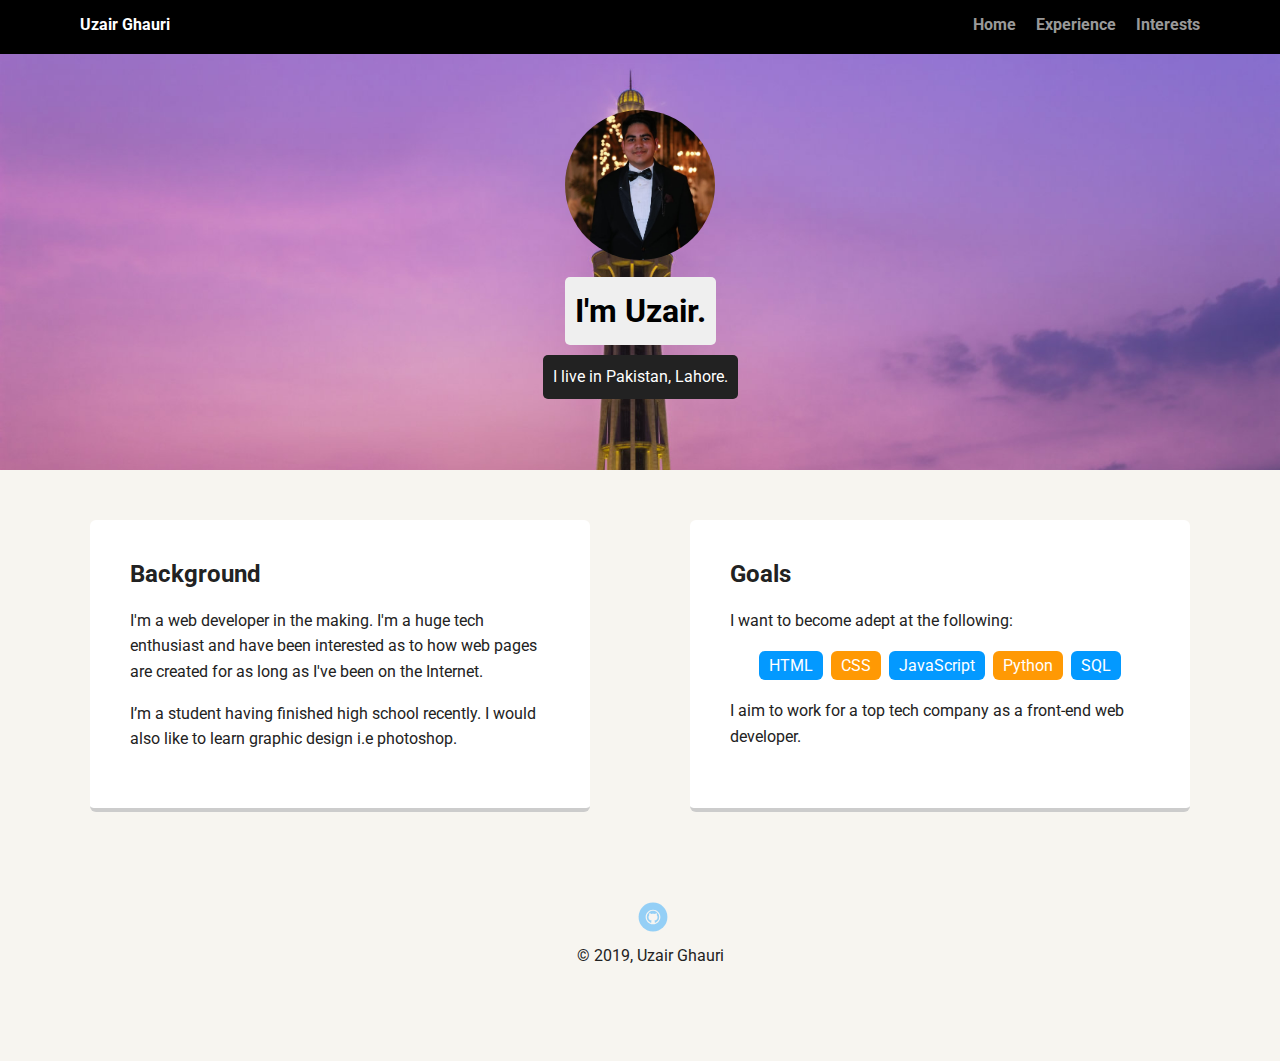
<file: index.html>
<!doctype html>
<html lang="en">
<head>
  <meta charset="utf-8">
  <title>Profile</title>
  <meta name="viewport" content="width=device-width, initial-scale=1.0">
  <link rel="stylesheet" href="styles.css">
  <link href="https://fonts.googleapis.com/css?family=Muli%7CRoboto:400,300,500,700,900" rel="stylesheet"></head>
  <body>

    <nav class="main-nav">
        <ul class="nav">
          <li class="name">Uzair Ghauri</li>
          <li><a href="index.html">Home</a></li>
          <li><a href="exp.html">Experience</a></li>
          <li><a href="interests.html">Interests</a></li>
        </ul>
    </nav>

    <header>
      <img src="images/me.jpg" alt="Picture of Me" class="profile-image">
      <h1 class="tag name">I'm Uzair.</h1>
      <p class="tag location">I live in Pakistan, Lahore.</p>
    </header>

    <main class="flex">
      <section class="card">
        <h2>Background</h2>
        <p>I'm a web developer in the making. I'm a huge tech enthusiast and have been interested as to how web pages are created for as long as I've been on the Internet.</p>
        <p>I’m a student having finished high school recently. I would also like to learn graphic design i.e photoshop.</p>
      </section> 

      <section class="card">
        <h2>Goals</h2>
        <p>I want to become adept at the following:</p>
        <ul class="skills">
          <li>HTML</li>
          <li>CSS</li>
          <li>JavaScript</li>
          <li>Python</li>
          <li>SQL</li>
        </ul>
        <p>I aim to work for a top tech company as a front-end web developer.</p>
      </section> 

    </main>
    <footer>
      <ul>
        <li><a href="https://github.com/uzairghauri" class="social github" target="_blank">Github</a></li>
      </ul>
      <p class="copyright">&copy; 2019, Uzair Ghauri</p>
    </footer>
  </body>
  </html>
</file>
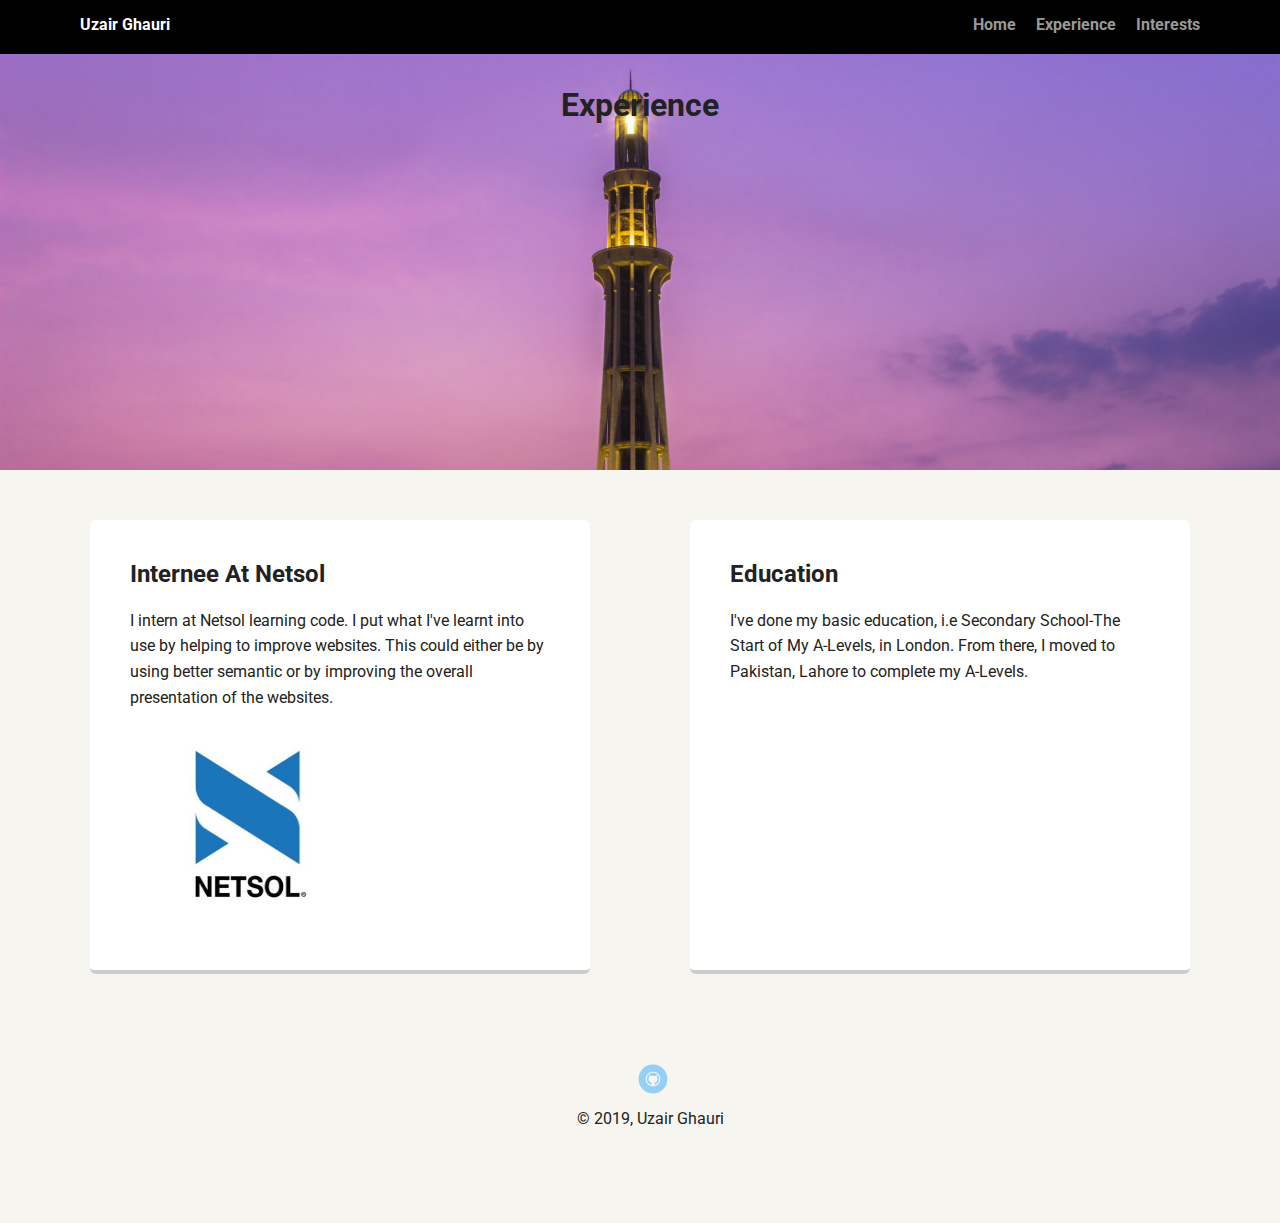
<file: exp.html>
<!doctype html>
<html lang="en">
<head>
  <meta charset="utf-8">
  <title>Experience</title>
  <meta name="viewport" content="width=device-width, initial-scale=1.0">
  <link rel="stylesheet" href="styles.css">
  <link href="https://fonts.googleapis.com/css?family=Muli%7CRoboto:400,300,500,700,900" rel="stylesheet"></head>
  <body>

    <nav class="main-nav">
        <ul class="nav">
          <li class="name">Uzair Ghauri</li>
          <li><a href="index.html">Home</a></li>
          <li><a href="exp.html">Experience</a></li>
          <li><a href="interests.html">Interests</a></li>
        </ul>
    </nav>

    <header>
      <h1 class="exp">Experience</h1>
    </header>

    <main class="flex">
      <section class="card">
        <h2>Internee At Netsol</h2>
        <p>I intern at Netsol learning code. I put what I've learnt into use by helping to improve websites. This could either be by using better semantic or by improving the overall presentation of the websites.</p>
        <img src="images/netsol.jpg" alt="Netsol" width="250" height="200">
      </section> 

      <section class="card">
        <h2>Education</h2>
        <p>I've done my basic education, i.e Secondary School-The Start of My A-Levels, in London. From there, I moved to Pakistan, Lahore to complete my A-Levels.</p>
      </section> 

    </main>
    <footer>
      <ul>
        <li><a href="https://github.com/uzairghauri" class="social github" target="_blank">Github</a></li>
      </ul>
      <p class="copyright">&copy; 2019, Uzair Ghauri</p>
    </footer>
  </body>
  </html>
</file>
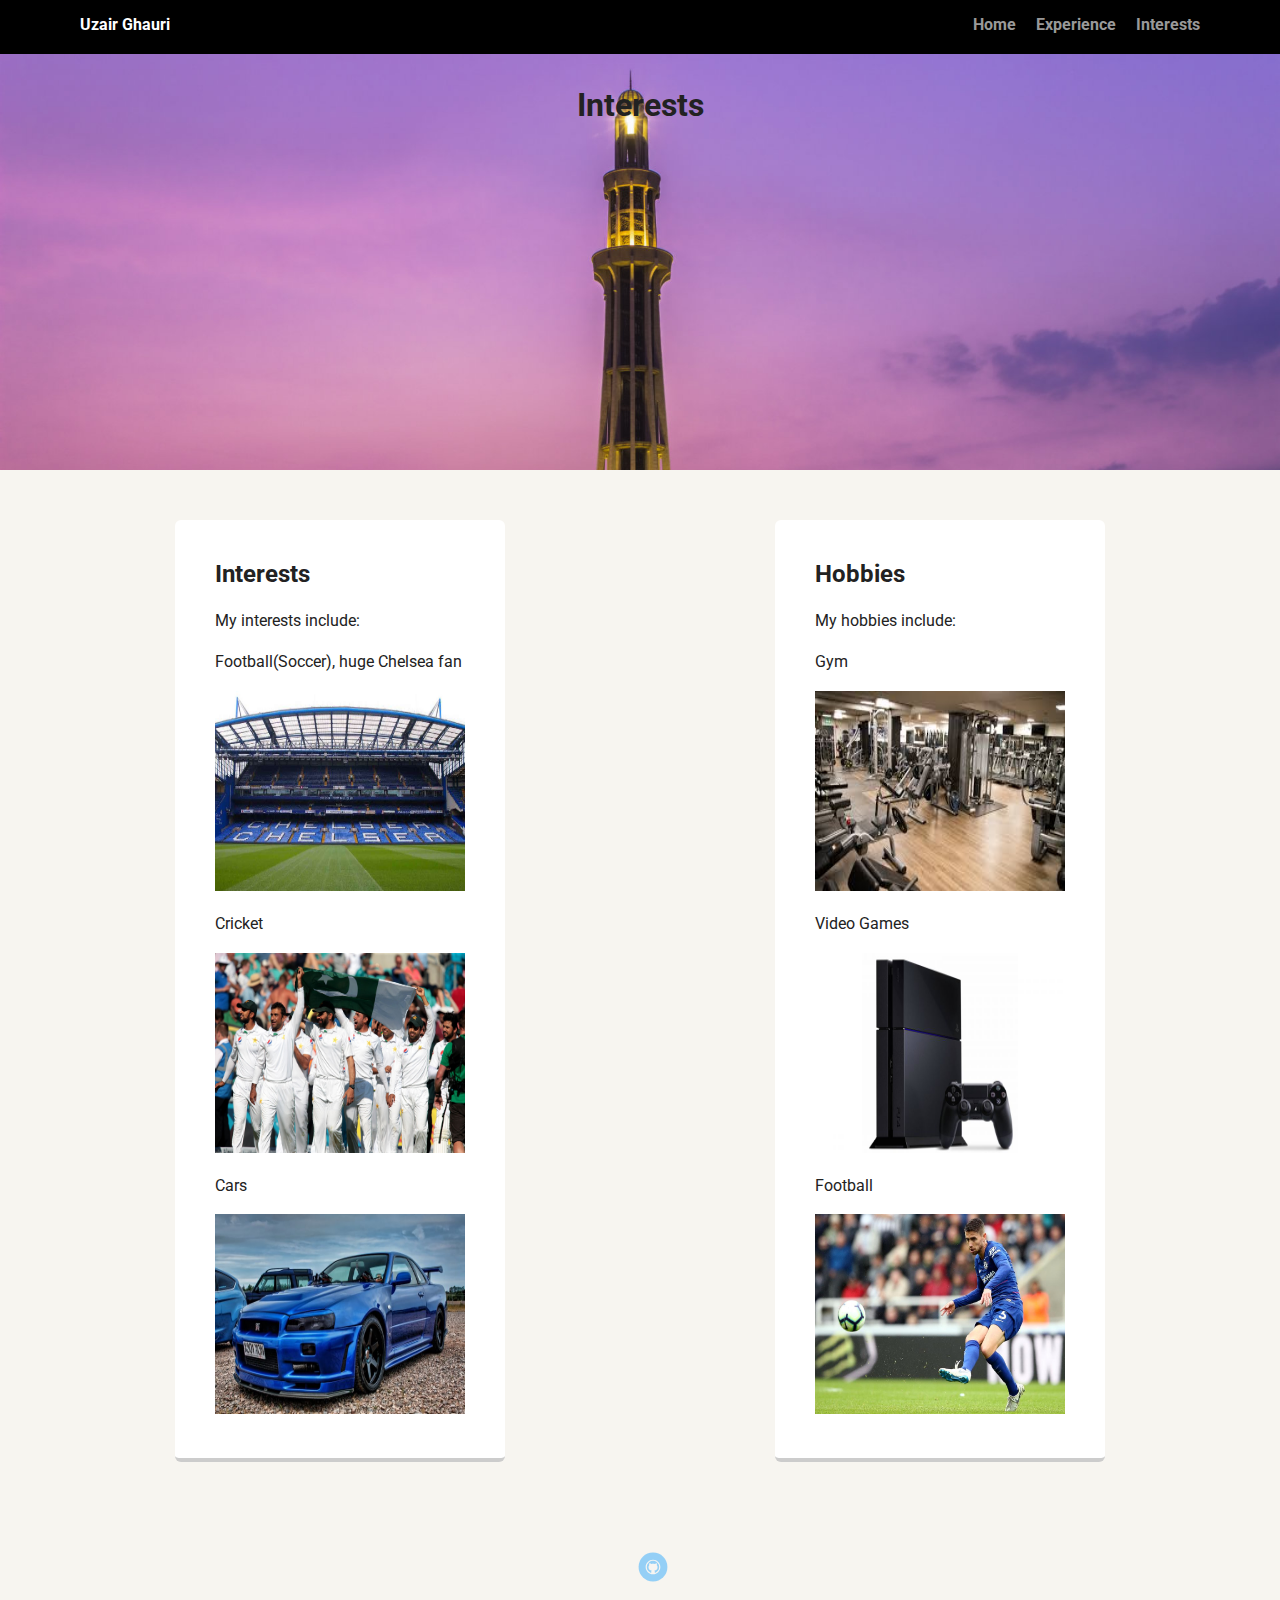
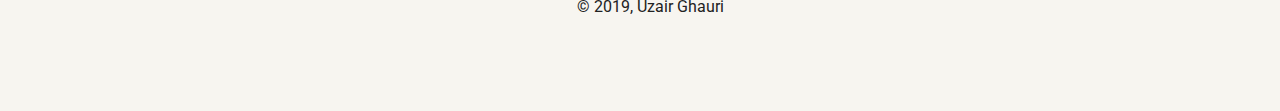
<file: interests.html>
<!doctype html>
<html lang="en">
<head>
  <meta charset="utf-8">
  <title>Interests and Hobbies</title>
  <meta name="viewport" content="width=device-width, initial-scale=1.0">
  <link rel="stylesheet" href="styles.css">
  <link href="https://fonts.googleapis.com/css?family=Muli%7CRoboto:400,300,500,700,900" rel="stylesheet"></head>
  <body>

    <nav class="main-nav">
        <ul class="nav">
          <li class="name">Uzair Ghauri</li>
          <li><a href="index.html">Home</a></li>
          <li><a href="exp.html">Experience</a></li>
          <li><a href="interests.html">Interests</a></li>
        </ul>
    </nav>

    <header>
      <h1 class="exp">Interests</h1>
    </header>

    <main class="flex">
      <section class="card">
        <h2>Interests</h2>
        <p>My interests include:</p>
          <p>Football(Soccer), huge Chelsea fan</p>
          <img src="images/sb.jpg" alt="Stamford Bridge" width="250" height="200">
          <p>Cricket</p>
          <img src="images/cric.jpg" alt="Pakistan Cricket Team" width="250" height="200">
          <p>Cars</p>
          <img src="images/r34.jpg" alt="Skyline R34" width="250" height="200">
      </section> 

      <section class="card">
        <h2>Hobbies</h2>
        <p>My hobbies include:</p>
          <p>Gym</p>
          <img src="images/gym.jpg" alt="Gym" width="250" height="200">
          <p>Video Games</p>
          <img src="images/ps4.jpg" alt="Playstation 4" width="250" height="200">
          <p>Football</p>
          <img src="images/jorg.jpg" alt="Chelsea Player" width="250" height="200">
      </section> 

    </main>
    <footer>
      <ul>
        <li><a href="https://github.com/uzairghauri" class="social github" target="_blank">Github</a></li>
      </ul>
      <p class="copyright">&copy; 2019, Uzair Ghauri</p>
    </footer>
  </body>
  </html>
</file>
<file: styles.css>
/* Global Layout Set-up */
* { 
  box-sizing: border-box;
}
  
body {
  margin: 0;
  padding: 0;
  text-align: center;
  font-family: 'Roboto', sans-serif;
  color: #222;
  background: #f7f5f0;
}
/* Link Styles */

a {
  text-decoration: none;
  color: #999;
}
a:hover {
  color: #6633ff;
}

/* Section Styles */

.main-nav {
  width: 100%;
  background: black;
  min-height: 30px;
  padding: 10px;
  position: fixed;
  text-align: center;
}
.nav {
  display: flex;
  justify-content: space-around;
  font-weight: 700;
  list-style-type: none;
  margin: 0 auto;
  padding: 0;
}

.nav .name {
    display: block;
    margin-right: auto;
    color: white;
}
.nav li {
  padding: 5px 10px 10px 10px;
}
.nav a {
  transition: all .5s;
}
.nav a:hover {
  color: white
}

header {
  text-align: center;
  background: url('images/lahore.jpg') no-repeat top center ;
  background-size: cover;
  overflow: hidden;
  padding-top: 60px;
}
header {
  line-height: 1.5;
}
header .profile-image {
  margin-top: 50px;
  width: 150px;
  height: 150px;
  border-radius: 55%;
  border: 0px solid white;
  transition: all .5s;
}
header .profile-image:hover {
  transform: scale(1.2) rotate(5deg);
}
.tag {
  background-color: #efefef;
  color: black;
  padding: 10px;
  border-radius: 5px;
  display: table;
  margin: 10px auto;
} 
.location {
  background-color: #222;
  color: white;
}
.card {
  margin: 30px;
  padding: 20px 40px 40px;
  max-width: 500px;
  text-align: left;
  background: #fff;
  border-bottom: 4px solid #ccc;
  border-radius: 6px;
  transition: all .5s;
}
.card:hover {
  border-color: #ff99ff;
}

ul.skills {
  padding: 0;
  text-align: center;
}

.skills li {
  border-radius: 6px;
  display: inline-block;
  background: #ff9904;
  color: white;
  padding: 5px 10px;
  margin: 2px;
}

.skills li:nth-child(odd) {
  background: #0399ff;
}

footer {
  width: 100%;
  min-height: 30px;
  padding: 20px 0 40px 20px;
}

footer .copyright {
  top: -8px;
  font-size: .75em;
}

footer ul {
  list-style-type: none;
  margin: 0;
  padding: 0;
}

footer ul li {
  display: inline-block;
}

a.social {
  display: inline-block;
  text-indent: -9999px;
  margin-left: 5px;
  width: 30px;
  height: 30px;
  background-size: 30px 30px;
  opacity: .4;
  transition: all .5s;
}
a.github {
  background-image: url(images/github.svg);
}
a.social:hover {
  opacity: 1;
}
.clearfix {
  clear: both;
}

/* Styles for larger screens */
@media screen and (min-width: 720px) {
  
  .flex {
      display: -ms-flexbox;      /* TWEENER - IE 10 */
      display: flex; 
      max-width: 1200px;
      -ms-flex-pack: distribute;
      justify-content: space-around;
      margin: 0 auto;
  }

  header {
    min-height: 470px;
  }

  .nav {
    max-width: 1200px;
    padding: 0 30px;
  }


  main {
    padding-top: 20px;
  }

  main p {
    line-height: 1.6em;
  }

  footer {
    font-size: 1.3em;
    max-width: 1200px;
    margin: 40px auto;
  }

  exp {
    color: black;
    padding: 10px;
    border-radius: 5px;
    display: table;
    margin: 10px auto;
    margin-top: 50px;
  }
}
</file>
